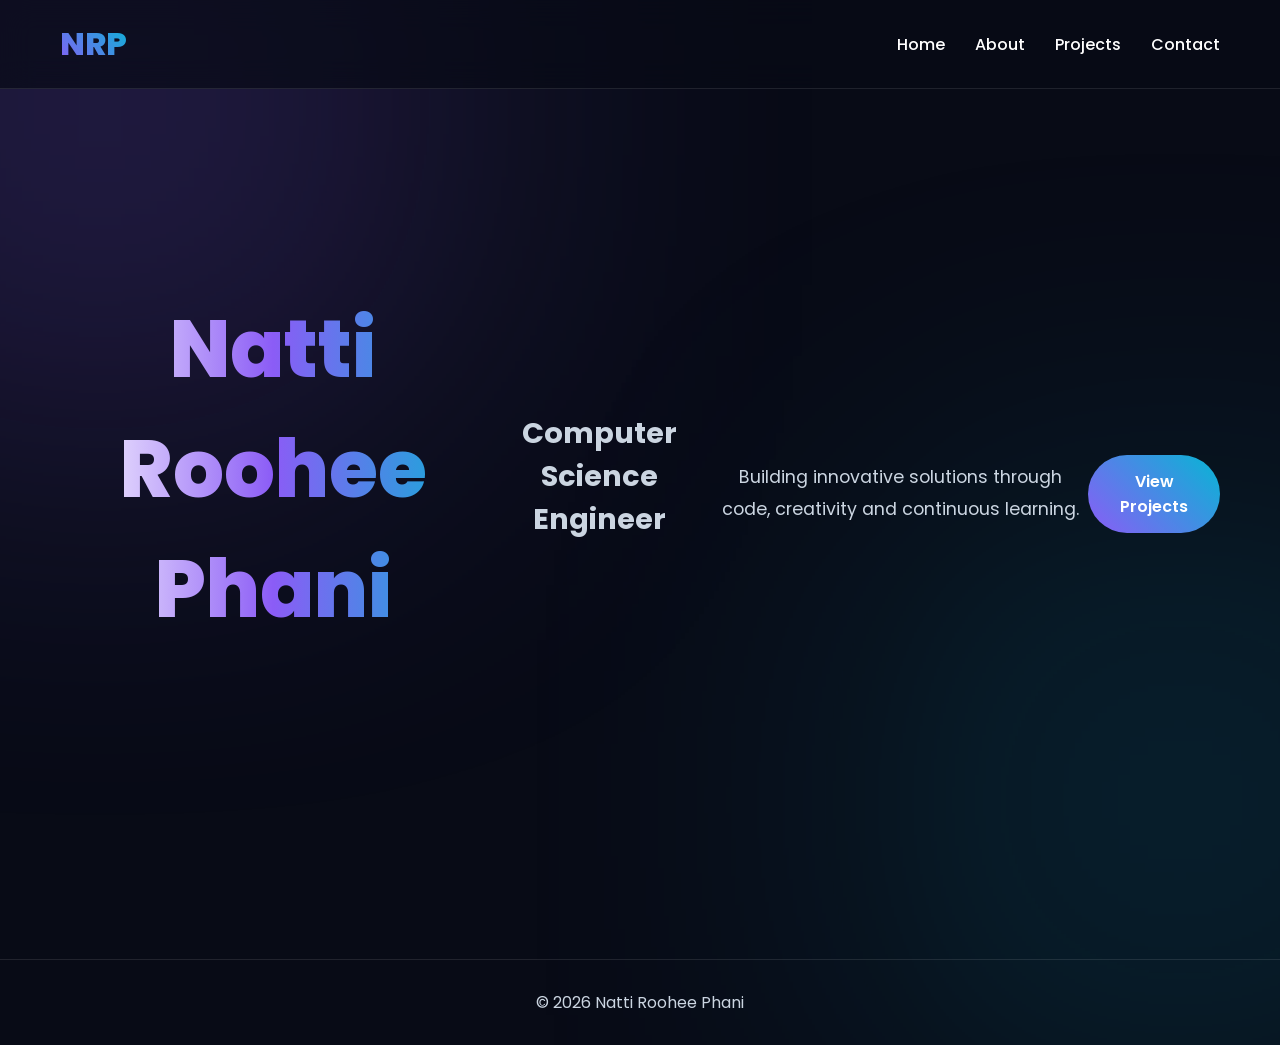
<file: index.html>
<!DOCTYPE html>
<html lang="en">
<head>
<meta charset="UTF-8">
<meta name="viewport" content="width=device-width, initial-scale=1.0">
<meta name="keywords"
content="Natti Roohee Phani, Portfolio, Computer Science Engineering, Web Developer, HTML, CSS, JavaScript, Java, SQL">

<meta name="author"
content="Natti Roohee Phani">

<meta name="robots"
content="index, follow">
<title>Home | Natti Roohee Phani</title>
<link rel="stylesheet" href="style.css">
</head>

<body>
    <a href="#main-content" class="skip-link">
    Skip to Main Content
    </a>

<header>
<nav aria-label="Main Navigation" role="navigation">
<div class="logo">NRP</div>

<ul>
<li><a href="index.html">Home</a></li>
<li><a href="about.html">About</a></li>
<li><a href="projects.html">Projects</a></li>
<li><a href="contact.html">Contact</a></li>
</ul>
</nav>
</header>

<main id="main-content">

<section class="hero">

<h1>Natti Roohee Phani</h1>

<h2>Computer Science Engineer</h2>

<p>
Building innovative solutions through code,
creativity and continuous learning.
</p>

<a href="projects.html" class="btn">
View Projects
</a>

</section>

</main>

<footer role="contentinfo">
<p>© 2026 Natti Roohee Phani</p>
</footer>

</body>
</html>
</file>
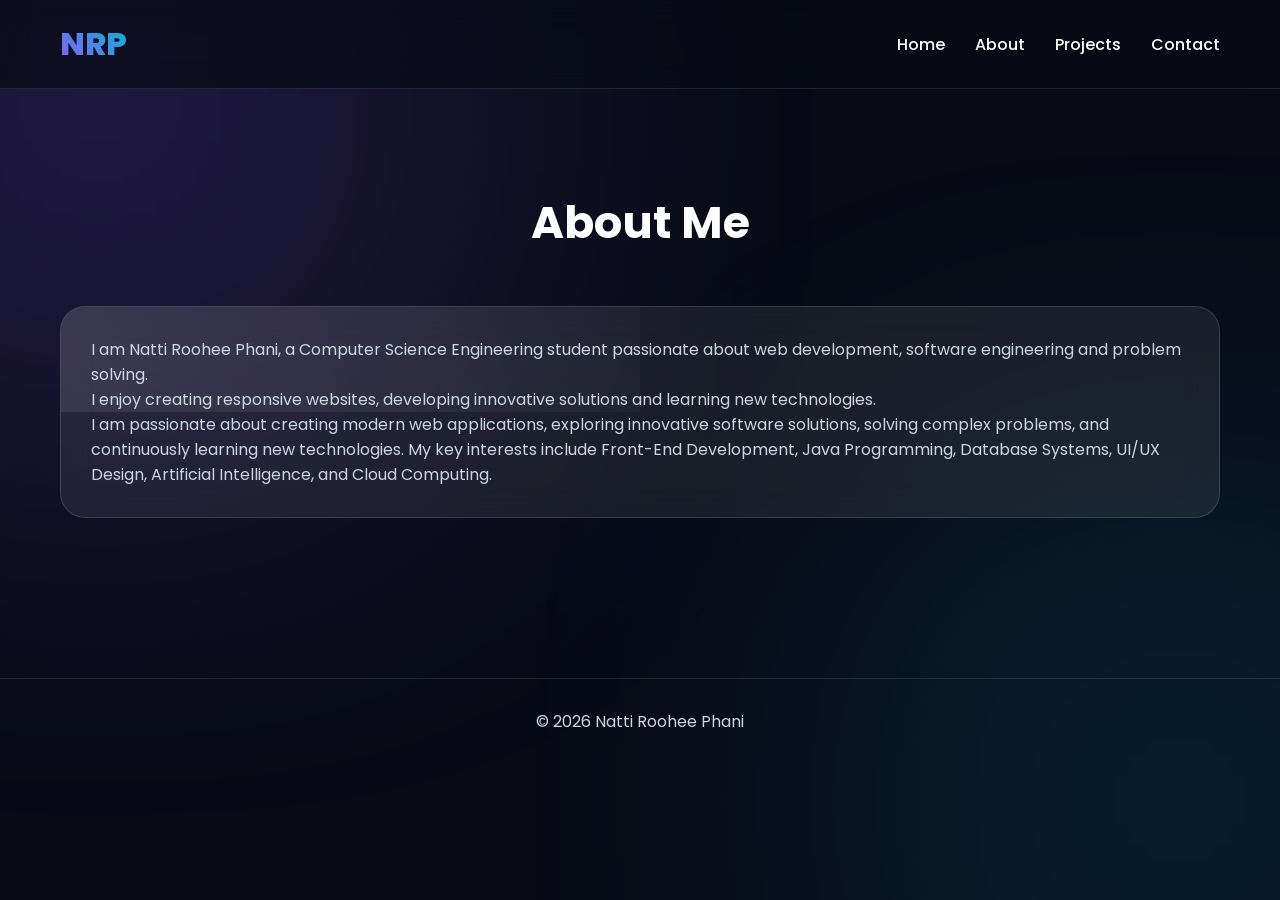
<file: about.html>
<!DOCTYPE html>
<html lang="en">
<head>
<meta charset="UTF-8">
<meta name="viewport" content="width=device-width, initial-scale=1.0">
<meta name="description"
content="About Natti Roohee Phani, Computer Science Engineering student.">

<meta name="keywords"
content="Natti Roohee Phani, About Me, Portfolio, CSE">

<meta name="author"
content="Natti Roohee Phani">

<meta name="robots"
content="index, follow">
<title>About Me</title>
<link rel="stylesheet" href="style.css">
</head>

<body>
    <a href="#main-content" class="skip-link">
    Skip to Main Content
    </a>

<header>
<nav aria-label="Main Navigation" role="navigation">
<div class="logo">NRP</div>

<ul>
<li><a href="index.html">Home</a></li>
<li><a href="about.html">About</a></li>
<li><a href="projects.html">Projects</a></li>
<li><a href="contact.html">Contact</a></li>
</ul>
</nav>
</header>

<main id="main-content">

<section>

<h1>About Me</h1>

<article class="card">

<p>
I am Natti Roohee Phani, a Computer Science
Engineering student passionate about web
development, software engineering and problem solving.
</p>

<p>
I enjoy creating responsive websites,
developing innovative solutions and learning
new technologies.
</p>
<p>
I am passionate about creating modern web applications,
exploring innovative software solutions, solving complex
problems, and continuously learning new technologies.
My key interests include Front-End Development, Java Programming,
Database Systems, UI/UX Design, Artificial Intelligence,
and Cloud Computing.
</p>

</article>

</section>

</main>

<footer role="contentinfo">
<p>© 2026 Natti Roohee Phani</p>
</footer>

</body>
</html>
</file>
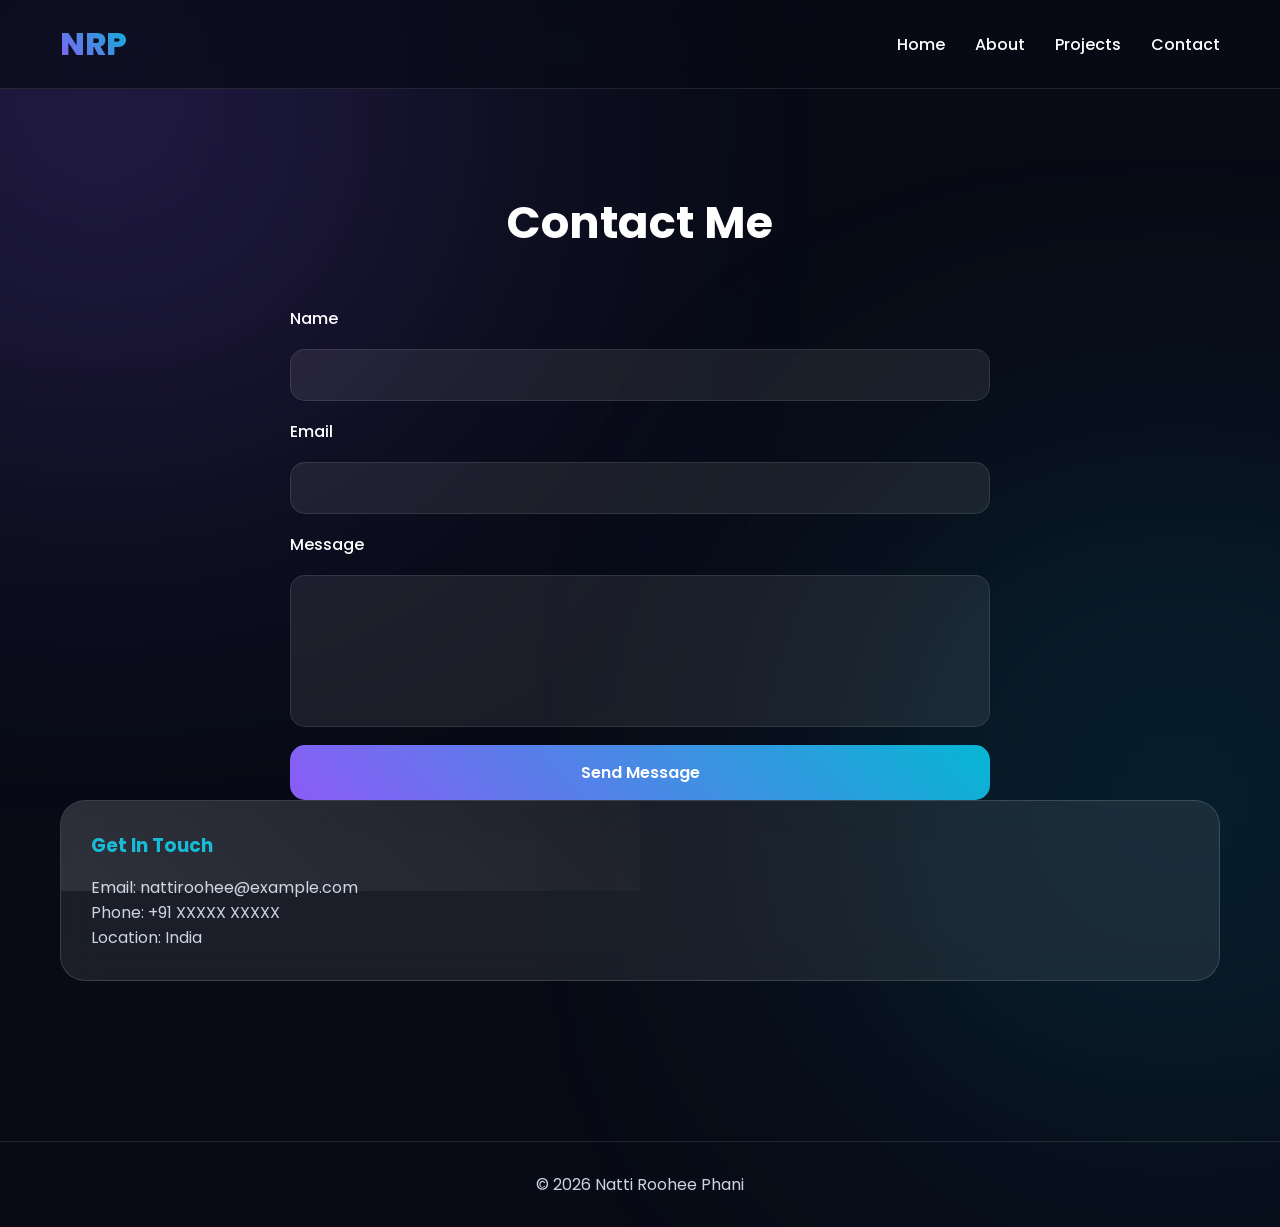
<file: contact.html>
<!DOCTYPE html>
<html lang="en">
<head>
<meta charset="UTF-8">
<meta name="viewport" content="width=device-width, initial-scale=1.0">
<meta name="description"
content="Contact Natti Roohee Phani.">

<meta name="keywords"
content="Contact, Portfolio, CSE">

<meta name="author"
content="Natti Roohee Phani">

<meta name="robots"
content="index, follow">
<title>Contact</title>
<link rel="stylesheet" href="style.css">
</head>

<body>
    <a href="#main-content" class="skip-link">
Skip to Main Content
</a>

<header>
<nav aria-label="Main Navigation" role="navigation">
<div class="logo">NRP</div>

<ul>
<li><a href="index.html">Home</a></li>
<li><a href="about.html">About</a></li>
<li><a href="projects.html">Projects</a></li>
<li><a href="contact.html">Contact</a></li>
</ul>
</nav>
</header>

<main id="main-content">

<section>

<h1>Contact Me</h1>

<form aria-label="Contact Form">

<label for="name">Name</label>
<input
type="text"
id="name"
required
aria-required="true">

<label for="email">Email</label>
<input
type="email"
id="email"
required
aria-required="true">

<label for="message">Message</label>

<textarea
id="message"
rows="6"
required
aria-required="true">
</textarea>

<button type="submit">
Send Message
</button>

</form>

<article class="card contact-info">

<h3>Get In Touch</h3>

<p>Email: nattiroohee@example.com</p>
<p>Phone: +91 XXXXX XXXXX</p>
<p>Location: India</p>

</article>

</section>

</main>

<footer role="contentinfo">
<p>© 2026 Natti Roohee Phani</p>
</footer>

</body>
</html>
</file>
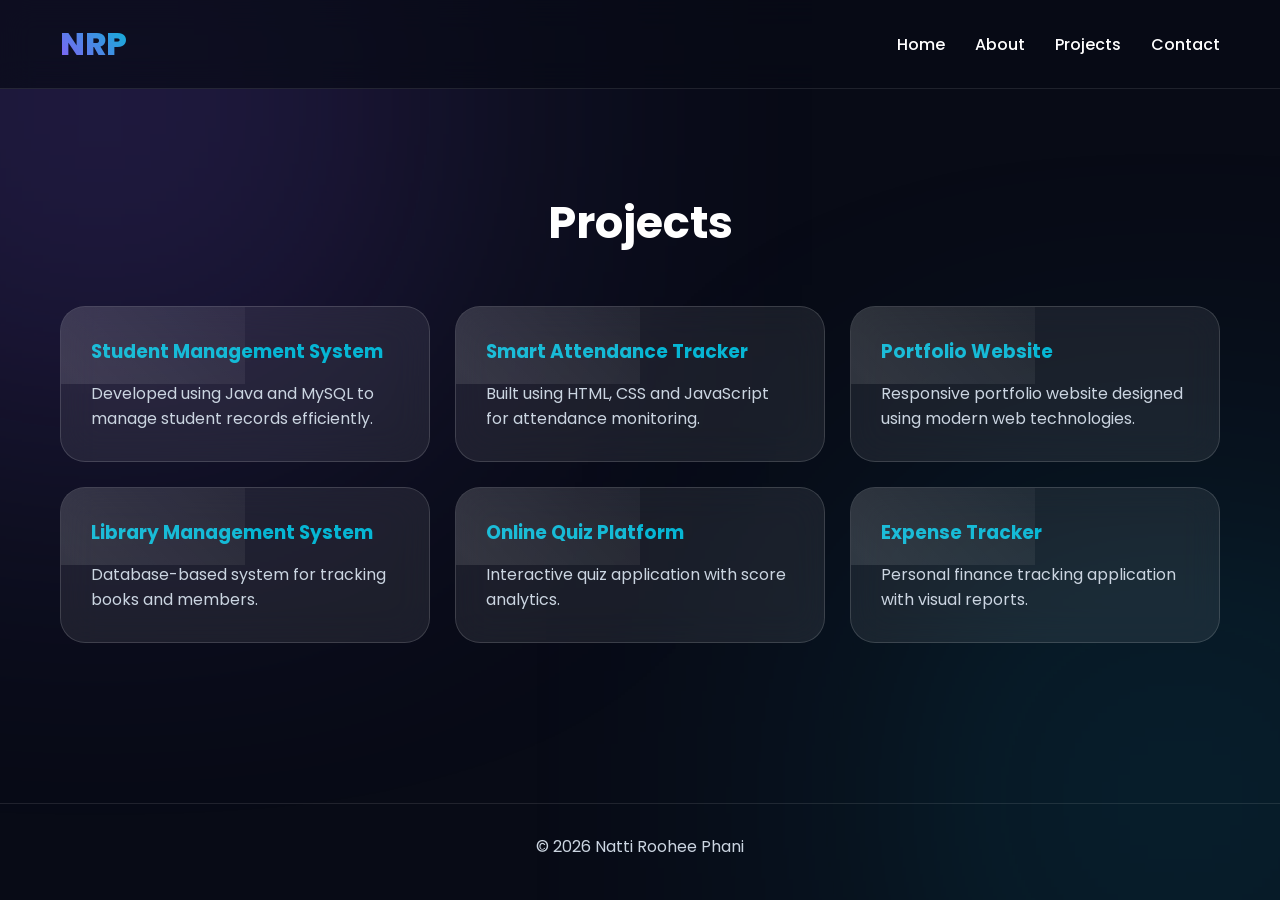
<file: projects.html>
<!DOCTYPE html>
<html lang="en">
<head>
<meta charset="UTF-8">
<meta name="viewport" content="width=device-width, initial-scale=1.0">
<meta name="description"
content="Projects by Natti Roohee Phani.">

<meta name="keywords"
content="Projects, Portfolio, Java, HTML, CSS, SQL">

<meta name="author"
content="Natti Roohee Phani">

<meta name="robots"
content="index, follow">
<title>Projects</title>
<link rel="stylesheet" href="style.css">
</head>

<body>
    <a href="#main-content" class="skip-link">
Skip to Main Content
</a>

<header>
<nav aria-label="Main Navigation" role="navigation">
<div class="logo">NRP</div>

<ul>
<li><a href="index.html">Home</a></li>
<li><a href="about.html">About</a></li>
<li><a href="projects.html">Projects</a></li>
<li><a href="contact.html">Contact</a></li>
</ul>
</nav>
</header>

<main id="main-content">

<section>

<h1>Projects</h1>

<article class="grid">

<article class="card">
<h3>Student Management System</h3>
<p>
Developed using Java and MySQL to manage student records efficiently.
</p>
</article>

<article class="card">
<h3>Smart Attendance Tracker</h3>
<p>
Built using HTML, CSS and JavaScript for attendance monitoring.
</p>
</article>

<article class="card">
<h3>Portfolio Website</h3>
<p>
Responsive portfolio website designed using modern web technologies.
</p>
</article>

<article class="card">
<h3>Library Management System</h3>
<p>
Database-based system for tracking books and members.
</p>
</article>

<article class="card">
<h3>Online Quiz Platform</h3>
<p>
Interactive quiz application with score analytics.
</p>
</article>

<article class="card">
<h3>Expense Tracker</h3>
<p>
Personal finance tracking application with visual reports.
</p>
</article>

</article>

</section>

</main>

<footer role="contentinfo">
<p>© 2026 Natti Roohee Phani</p>
</footer>

</body>
</html>
</file>
<file: style.css>
@import url('https://fonts.googleapis.com/css2?family=Poppins:wght@300;400;500;600;700;800&display=swap');

:root{
--bg:#080b16;
--card:rgba(255,255,255,0.08);
--primary:#8b5cf6;
--secondary:#06b6d4;
--text:#ffffff;
--light:#cbd5e1;
--glass:rgba(255,255,255,0.08);
--border:rgba(255,255,255,0.15);
}

*{
margin:0;
padding:0;
box-sizing:border-box;
font-family:'Poppins',sans-serif;
scroll-behavior:smooth;
}

body{
background:var(--bg);
color:var(--text);
overflow-x:hidden;
}

/* Animated Background */

body::before{
content:"";
position:fixed;
width:600px;
height:600px;
background:#8b5cf6;
filter:blur(180px);
opacity:.25;
top:-200px;
left:-200px;
z-index:-1;
}

body::after{
content:"";
position:fixed;
width:500px;
height:500px;
background:#06b6d4;
filter:blur(180px);
opacity:.20;
bottom:-150px;
right:-150px;
z-index:-1;
}

/* Header */

header{
position:sticky;
top:0;
z-index:1000;
background:rgba(8,11,22,.7);
backdrop-filter:blur(15px);
border-bottom:1px solid rgba(255,255,255,.1);
}

nav{
max-width:1200px;
margin:auto;
display:flex;
justify-content:space-between;
align-items:center;
padding:20px;
}

.logo{
font-size:2rem;
font-weight:800;
background:linear-gradient(45deg,#8b5cf6,#06b6d4);
-webkit-background-clip:text;
-webkit-text-fill-color:transparent;
}

nav ul{
display:flex;
list-style:none;
gap:30px;
}

nav a{
color:white;
text-decoration:none;
font-weight:500;
position:relative;
}

nav a::after{
content:'';
position:absolute;
width:0;
height:2px;
background:#06b6d4;
left:0;
bottom:-5px;
transition:.4s;
}

nav a:hover::after{
width:100%;
}

/* Hero */

.hero{
min-height:90vh;
display:flex;
justify-content:center;
align-items:center;
text-align:center;
padding:20px;
}

.hero h1{
font-size:5rem;
font-weight:800;
background:linear-gradient(
90deg,
#ffffff,
#8b5cf6,
#06b6d4
);
-webkit-background-clip:text;
-webkit-text-fill-color:transparent;
}

.hero h2{
margin-top:15px;
font-size:1.8rem;
color:#cbd5e1;
}

.hero p{
max-width:700px;
margin:25px auto;
font-size:1.1rem;
line-height:1.8;
color:#cbd5e1;
}

/* Button */

.btn{
display:inline-block;
padding:14px 32px;
background:linear-gradient(
45deg,
#8b5cf6,
#06b6d4
);
border-radius:50px;
text-decoration:none;
color:white;
font-weight:600;
transition:.4s;
}

.btn:hover{
transform:translateY(-5px);
box-shadow:
0 10px 25px rgba(139,92,246,.4);
}

/* Sections */

section{
max-width:1200px;
margin:auto;
padding:100px 20px;
}

section h1,
section h2{
text-align:center;
font-size:2.8rem;
margin-bottom:50px;
}

/* Grid */

.grid{
display:grid;
grid-template-columns:
repeat(auto-fit,minmax(280px,1fr));
gap:25px;
}

/* Glass Cards */

.card{
background:var(--glass);
backdrop-filter:blur(18px);
border:1px solid var(--border);
padding:30px;
border-radius:25px;
transition:.4s;
position:relative;
overflow:hidden;
}

.card::before{
content:"";
position:absolute;
width:150%;
height:150%;
background:
linear-gradient(
45deg,
transparent,
rgba(255,255,255,.1),
transparent
);
top:-100%;
left:-100%;
transition:.6s;
}

.card:hover::before{
top:100%;
left:100%;
}

.card:hover{
transform:translateY(-10px);
box-shadow:
0 20px 40px rgba(0,0,0,.3);
}

.card h3{
margin-bottom:15px;
color:#06b6d4;
}

.card p{
color:#cbd5e1;
}

/* Skills Cards */

#skills .card{
text-align:center;
font-size:1.1rem;
font-weight:600;
}

/* Contact Form */

form{
max-width:700px;
margin:auto;
display:flex;
flex-direction:column;
gap:18px;
}

label{
font-weight:500;
}

input,
textarea{
padding:15px;
border:none;
border-radius:15px;
background:rgba(255,255,255,.08);
color:white;
outline:none;
border:1px solid rgba(255,255,255,.1);
}

textarea{
resize:none;
}

button{
padding:15px;
border:none;
border-radius:15px;
background:linear-gradient(
45deg,
#8b5cf6,
#06b6d4
);
color:white;
font-size:1rem;
font-weight:600;
cursor:pointer;
transition:.4s;
}

button:hover{
transform:translateY(-5px);
}

/* Footer */

footer{
padding:30px;
text-align:center;
margin-top:60px;
border-top:1px solid rgba(255,255,255,.1);
color:#cbd5e1;
}

/* Accessibility */

a:focus,
button:focus,
input:focus,
textarea:focus{
outline:3px solid #06b6d4;
outline-offset:3px;
}

/* Scrollbar */

::-webkit-scrollbar{
width:10px;
}

::-webkit-scrollbar-track{
background:#111827;
}

::-webkit-scrollbar-thumb{
background:linear-gradient(
#8b5cf6,
#06b6d4
);
border-radius:10px;
}

/* Mobile */

@media(max-width:768px){

.hero h1{
font-size:3rem;
}

.hero h2{
font-size:1.2rem;
}

nav{
flex-direction:column;
gap:20px;
}

nav ul{
flex-direction:column;
text-align:center;
}

section h1,
section h2{
font-size:2rem;
}
}
.skip-link{
position:absolute;
left:-9999px;
top:auto;
}

.skip-link:focus{
left:20px;
top:20px;
background:#ffffff;
color:#000000;
padding:12px;
border-radius:8px;
z-index:9999;
}
</file>
